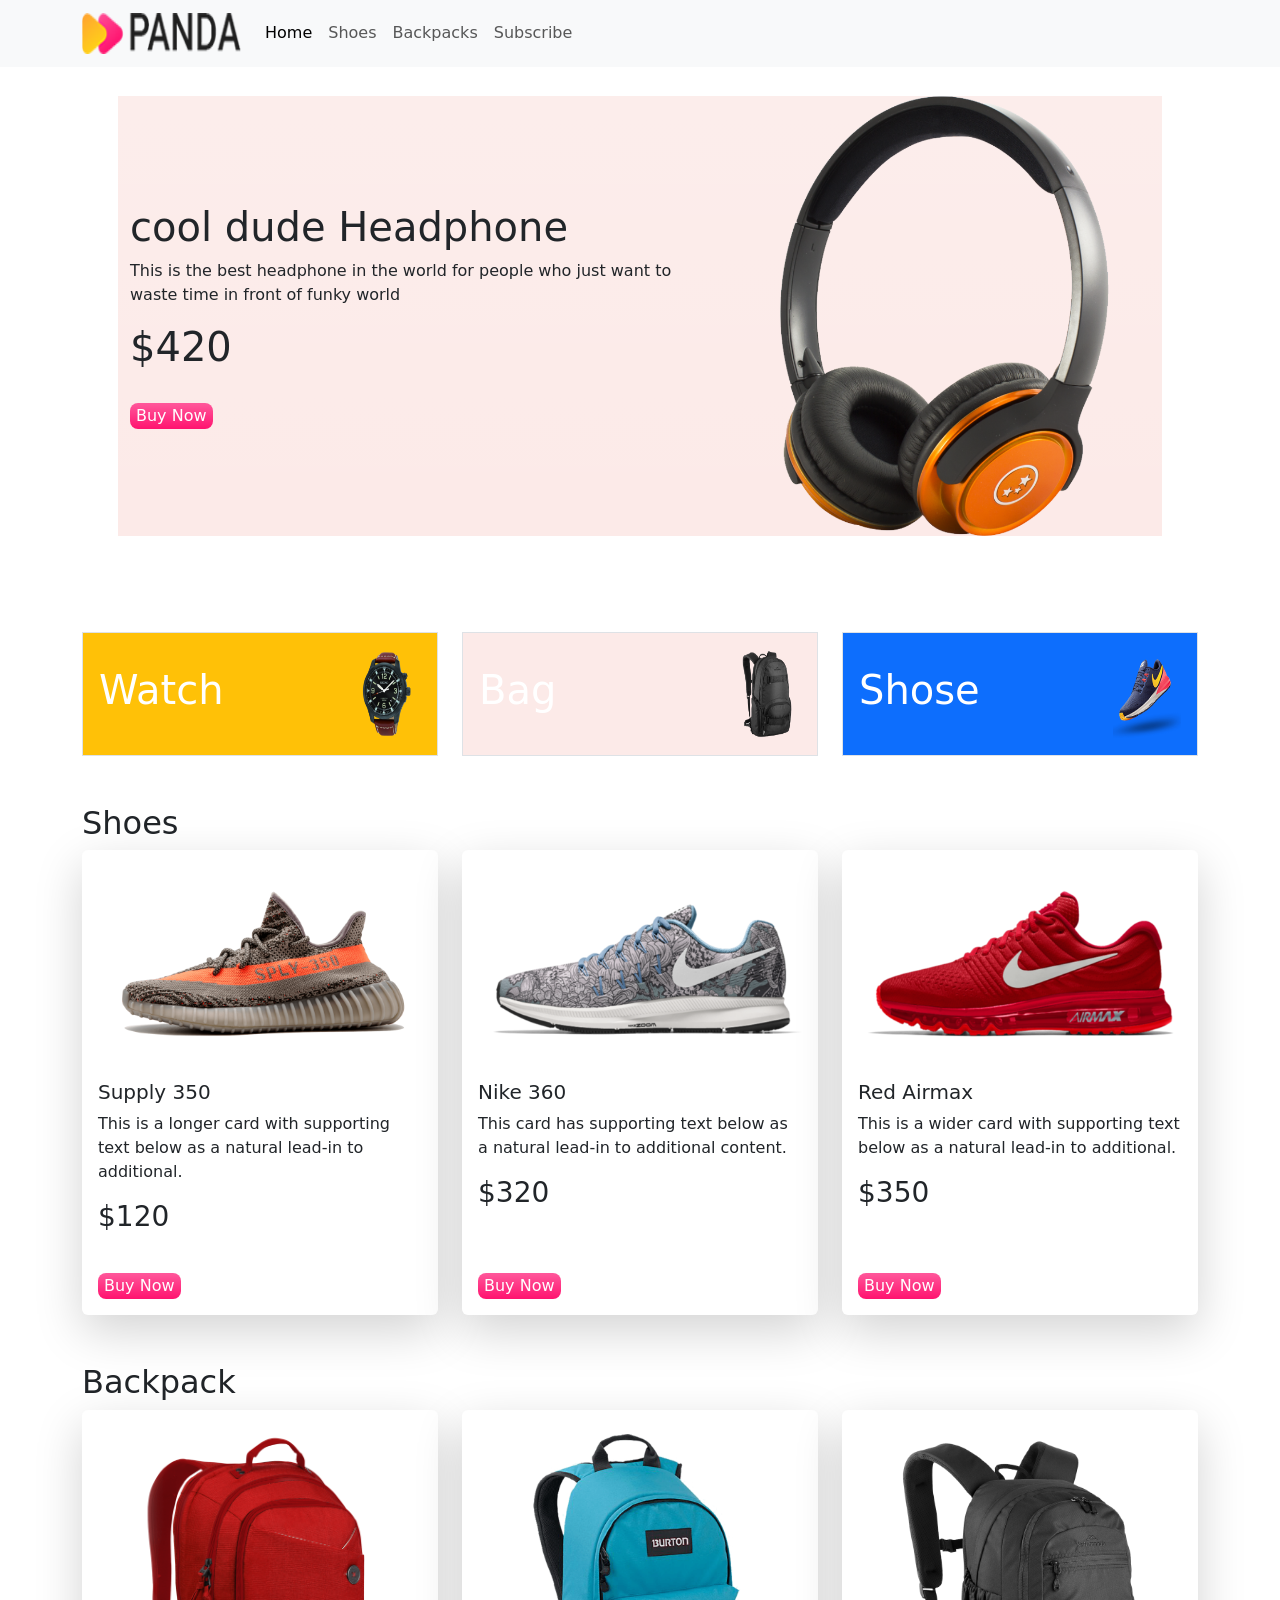
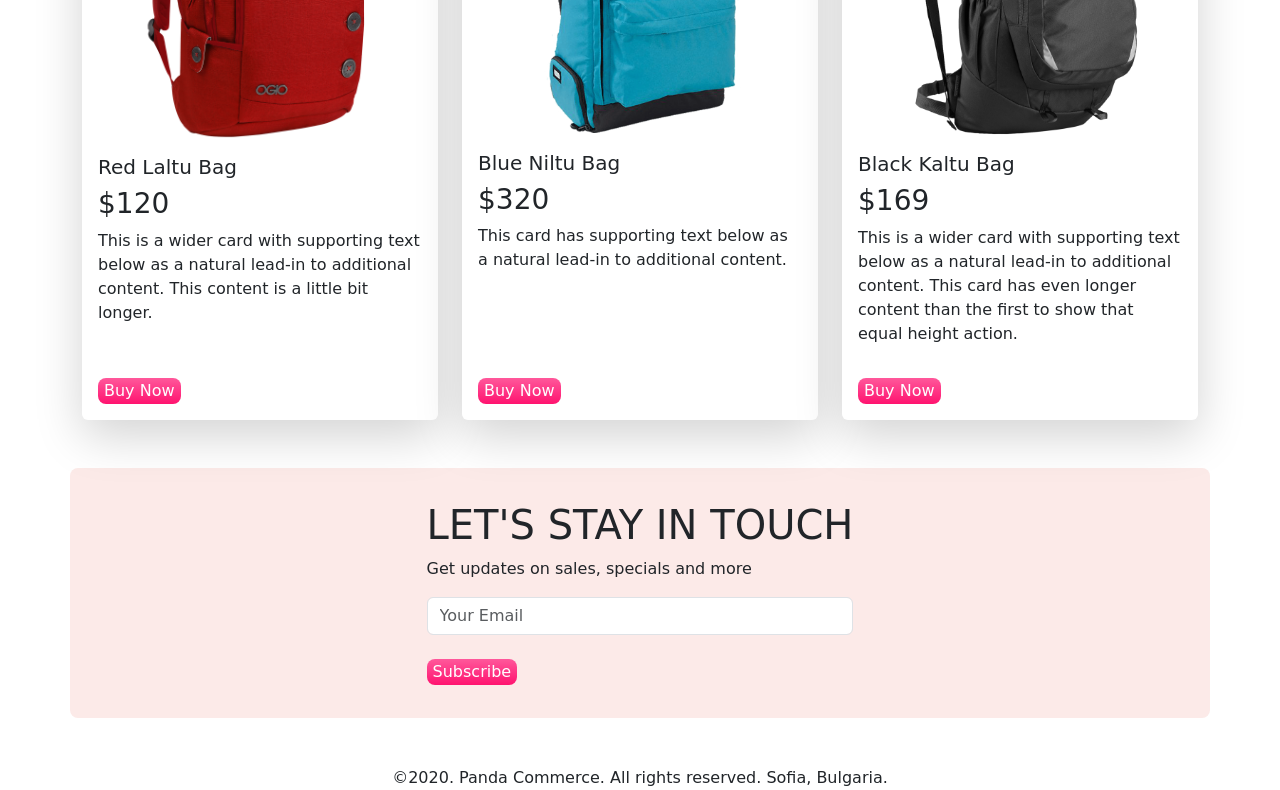
<file: index.html>
<!DOCTYPE html>
<html lang="en">
<head>
    <meta charset="UTF-8">
    <meta http-equiv="X-UA-Compatible" content="IE=edge">
    <meta name="viewport" content="width=device-width, initial-scale=1.0">
    <title>Panda Commerce</title>
    <!-- Bootstrap stylesheety -->
    <link href="https://cdn.jsdelivr.net/npm/bootstrap@5.0.2/dist/css/bootstrap.min.css" rel="stylesheet" integrity="sha384-EVSTQN3/azprG1Anm3QDgpJLIm9Nao0Yz1ztcQTwFspd3yD65VohhpuuCOmLASjC" crossorigin="anonymous">
    <!-- Coustom Css -->
    <link rel="stylesheet" href="style.css">
</head>
<body>
    <!-------------------------------------- Header start ----------------------------------------->
    <header>
        <nav class="navbar navbar-expand-lg navbar-light bg-light fixed-top">
            <div class="container">
              <a class="navbar-brand" href="#">
                <img src="images/logo.png" alt="" width="159" height="40.81">
              </a>
              <button class="navbar-toggler" type="button" data-bs-toggle="collapse" data-bs-target="#navbarSupportedContent" aria-controls="navbarSupportedContent" aria-expanded="false" aria-label="Toggle navigation">
                <span class="navbar-toggler-icon"></span>
              </button>
              <div class="collapse navbar-collapse" id="navbarSupportedContent">
                <ul class="navbar-nav me-auto mb-2 mb-lg-0">
                  <li class="nav-item">
                    <a class="nav-link active" aria-current="page" href="#">Home</a>
                  </li>
                  <li class="nav-item">
                    <a class="nav-link" href="#Shoes">Shoes</a>
                  </li>         
                  <li class="nav-item">
                    <a class="nav-link" href="#Backpacks">Backpacks</a>
                  </li>         
                  <li class="nav-item">
                    <a class="nav-link" href="#Subscribe">Subscribe</a>
                  </li>         
                </ul>
              </div>
            </div>
          </nav>
          <!-------------------------------------Header-End---------------------------------------------------------------------------------------------------------------------------------->
          <!---------------------------------- images slider -------------------------------------->
          <section class="container my-5 ">
            <div id="carouselExampleSlidesOnly" class="carousel slide" data-bs-ride="carousel">
                <div class="carousel-inner ">
                  <div class="carousel-item active p-5 ">
                      <div class="row panda-bg-info bg-gradient d-flex align-items-center">
                          <div class="col-lg-7">
                             <h1> cool dude Headphone</h1>
                             <p>This is the best headphone in the world for people who just want to waste time in front of funky world</p>
                             <h1>$420</h1>
                             <br>
                             <div>
                              <button class="panda-btn-buy-now"> Buy Now</button>
                             </div>
                          </div>
                          <div class="col-lg-5">
                            <img  src="images/banner-images/headphone.png" class="d-block w-100" alt="...">
                        </div>
                      </div>                 
                  </div>
                  <div class="carousel-item p-5">
                    <div class="row panda-bg-info  bg-gradient d-flex align-items-center">
                        <div class="col-lg-7">
                           <h1> Mega LCD TV For Sports</h1>
                           <p>This is the best tv in the world for people who just want to waste time in front of tv.</p>
                           <h1>$1200</h1>
                           <br>
                           <div>
                            <button class="panda-btn-buy-now"> Buy Now</button>
                           </div>
                        </div>
                        <div class="col-lg-5">
                          <img src="images/banner-images/tv.png" class="d-block w-100" alt="...">
                      </div>
                    </div>
                  </div>
                  <div class="carousel-item p-5">
                    <div class="row panda-bg-info  bg-gradient d-flex align-items-center">
                        <div class="col-lg-7">
                           <h1> X-Box for your living room</h1>
                           <p>This is the best x-box in the world for people who just want to waste time in front of fake sports.</p>
                           <h1>$600</h1>
                           <br>
                           <div>
                             <button class="panda-btn-buy-now"> Buy Now</button>
                            </div>
                        </div>
                        <div class="col-lg-5">
                          <img src="images/banner-images/xbox.png" class="d-block w-100" alt="...">
                      </div>
                    </div>
                  </div>
                </div>
              </div>
          </section>
          <!-----------------------------images-slider-END----------------------------------------------------------------------------------------------------------------------------------->
    </header>
    <main>
      <!---------------------------------- Categories --------------------------------------------->
     <section class="container my-5 Categories">
      <div class="overflow-hidden">
        <div class="row gy-5">
          <div class="col-lg-4 col-md-6 col-12">
            <div class="p-3 border bg-warning d-flex align-items-center d-flex justify-content-between">
              <h1 class="text-white">Watch</h1>
              <img src="images/categories/watch.png" alt="">
            </div>
          </div>
          <div class="col-lg-4 col-md-6 col-12">
            <div class="p-3 border panda-bg-info d-flex align-items-center d-flex justify-content-between">
              <h1 class="text-white">Bag</h1>
              <img src="images/categories/bag.png" alt="">
            </div>
          </div>
          <div class="col-lg-4 col-md-6 col-12">
            <div class="p-3 border bg-primary d-flex align-items-center d-flex justify-content-between">
              <h1 class="text-white">Shose</h1>
              <img src="images/categories/shoes.png" alt="">
            </div>
          </div>
        </div>
      </div>
     </section>
     <!--------------------------------------Categories-End--------------------------------------------------------------------------------------------------------------------------------------->
     <!-------------------------------------- Shoes start ---------------------------------------->
     <section class="container"id="Shoes">
      <h2>Shoes</h2>
      <div class="row row-cols-1 row-cols-md-2 row-cols-lg-3 g-4">
        <div class="col">
          <div class="card border-0 shadow-lg h-100">
            <img src="images/shoes/shoe-1.png" class="card-img-top" alt="...">
            <div class="card-body">
              <h5 class="card-title">Supply 350</h5>
              <p class="card-text">This is a longer card with supporting text below as a natural lead-in to additional.</p>
              <h3> $120</h3>
            </div>
            <div class="m-3">
              <button class="panda-btn-buy-now">Buy Now</button>
            </div>
          </div>
        </div>
        <div class="col">
          <div class="card border-0 shadow-lg h-100">
            <img src="images/shoes/shoe-2.png" class="card-img-top" alt="...">
            <div class="card-body">
              <h5 class="card-title">Nike 360</h5>
              <p class="card-text">This card has supporting text below as a natural lead-in to additional content.</p>
              <h3> $320</h3>
            </div>
            <div class="m-3">
              <button class="panda-btn-buy-now">Buy Now</button>
            </div>
          </div>
        </div>
        <div class="col">
          <div class="card border-0 shadow-lg h-100">
            <img src="images/shoes/shoe-3.png" class="card-img-top" alt="...">
            <div class="card-body">
              <h5 class="card-title">Red Airmax</h5>
              <p class="card-text">This is a wider card with supporting text below as a natural lead-in to additional.</p>
              <h3> $350</h3>
            </div>
            <div class="m-3">
              <button class="panda-btn-buy-now">Buy Now</button>
            </div>
          </div>
        </div>
      </div>
     </section>
     <!--------------------------------------------shoes-End----------------------------------------------------------------------------------------------------------------------------------- -->
     <!------------------------------------ Backpack Start ------------------------------------>
     <section class="container my-5" id="Backpacks">
      <h2>Backpack</h2>
      <div class="row row-cols-1 row-cols-md-2 row-cols-lg-3 g-4">
        <div class="col">
          <div class="card border-0 shadow-lg h-100">
            <img src="images/bags/bag-1.png" class="card-img-top" alt="...">
            <div class="card-body">
              <h5 class="card-title">Red Laltu Bag</h5>
              <h3> $120</h3>
              <p class="card-text">This is a wider card with supporting text below as a natural lead-in to additional content. This content is a little bit longer.</p>
            </div>
            <div class="m-3">
              <button class="panda-btn-buy-now">Buy Now</button>
            </div>
          </div>
        </div>
        <div class="col">
          <div class="card border-0 shadow-lg h-100">
            <img src="images/bags/bag-2.png" class="card-img-top" alt="...">
            <div class="card-body">
              <h5 class="card-title">Blue Niltu Bag</h5>
              <h3> $320</h3>
              <p class="card-text">This card has supporting text below as a natural lead-in to additional content.</p>
             
            </div>
            <div class="m-3">
              <button class="panda-btn-buy-now">Buy Now</button>
            </div>
          </div>
        </div>
        <div class="col">
          <div class="card border-0 shadow-lg h-100">
            <img src="images/bags/bag-3.png" class="card-img-top" alt="...">
            <div class="card-body">
              <h5 class="card-title">Black Kaltu Bag</h5>
              <h3> $169</h3>
              <p class="card-text">This is a wider card with supporting text below as a natural lead-in to additional content. This card has even longer content than the first to show that equal height action.</p> 
            </div>
            <div class="m-3">
              <button class="panda-btn-buy-now">Buy Now</button>
            </div>
          </div>
        </div>
      </div>
     </section>
     <!-----------------------------------Backpack-End----------------------------------------------------------------------------------------------- -------------------------------------------->

     <!-------------------------------- subscribe start ------------------------------------------->
     <section style="height: 250px;"class="container  panda-bg-info d-flex justify-content-center align-items-center rounded-3" id="Subscribe">
      <div>
        <h1>LET'S STAY IN TOUCH</h1>
        <p>Get updates on sales, specials and more</p>
        <input class="form-control" type="text" placeholder="Your Email">
        <br>
        <button class="panda-btn-buy-now">Subscribe</button>
      </div>
     </section>
     <!----------------------------------------------subscribe-End---------------------------------------------------------------- --------------------------------------------------------------->
    </main>
    <footer class="mt-5 d-flex justify-content-center align-items-center">
      ©2020. Panda Commerce. All rights reserved. Sofia, Bulgaria.
    </footer>
    <!-- bootstrap Script -->
    <script src="https://cdn.jsdelivr.net/npm/bootstrap@5.0.2/dist/js/bootstrap.bundle.min.js" integrity="sha384-MrcW6ZMFYlzcLA8Nl+NtUVF0sA7MsXsP1UyJoMp4YLEuNSfAP+JcXn/tWtIaxVXM" crossorigin="anonymous"></script>  
</body>
</html>
</file>
<file: style.css>
.panda-bg-info{
    background-color: #fceae8;
}
.Categories img{
    width: 68.21px;
    height: 90px;
}
.panda-btn-buy-now{
    background-image: linear-gradient(to bottom, #FF589B 0%, #FF136F 100%);
    color: white;
    border: none;
    border-radius: 8px;
}
</file>
